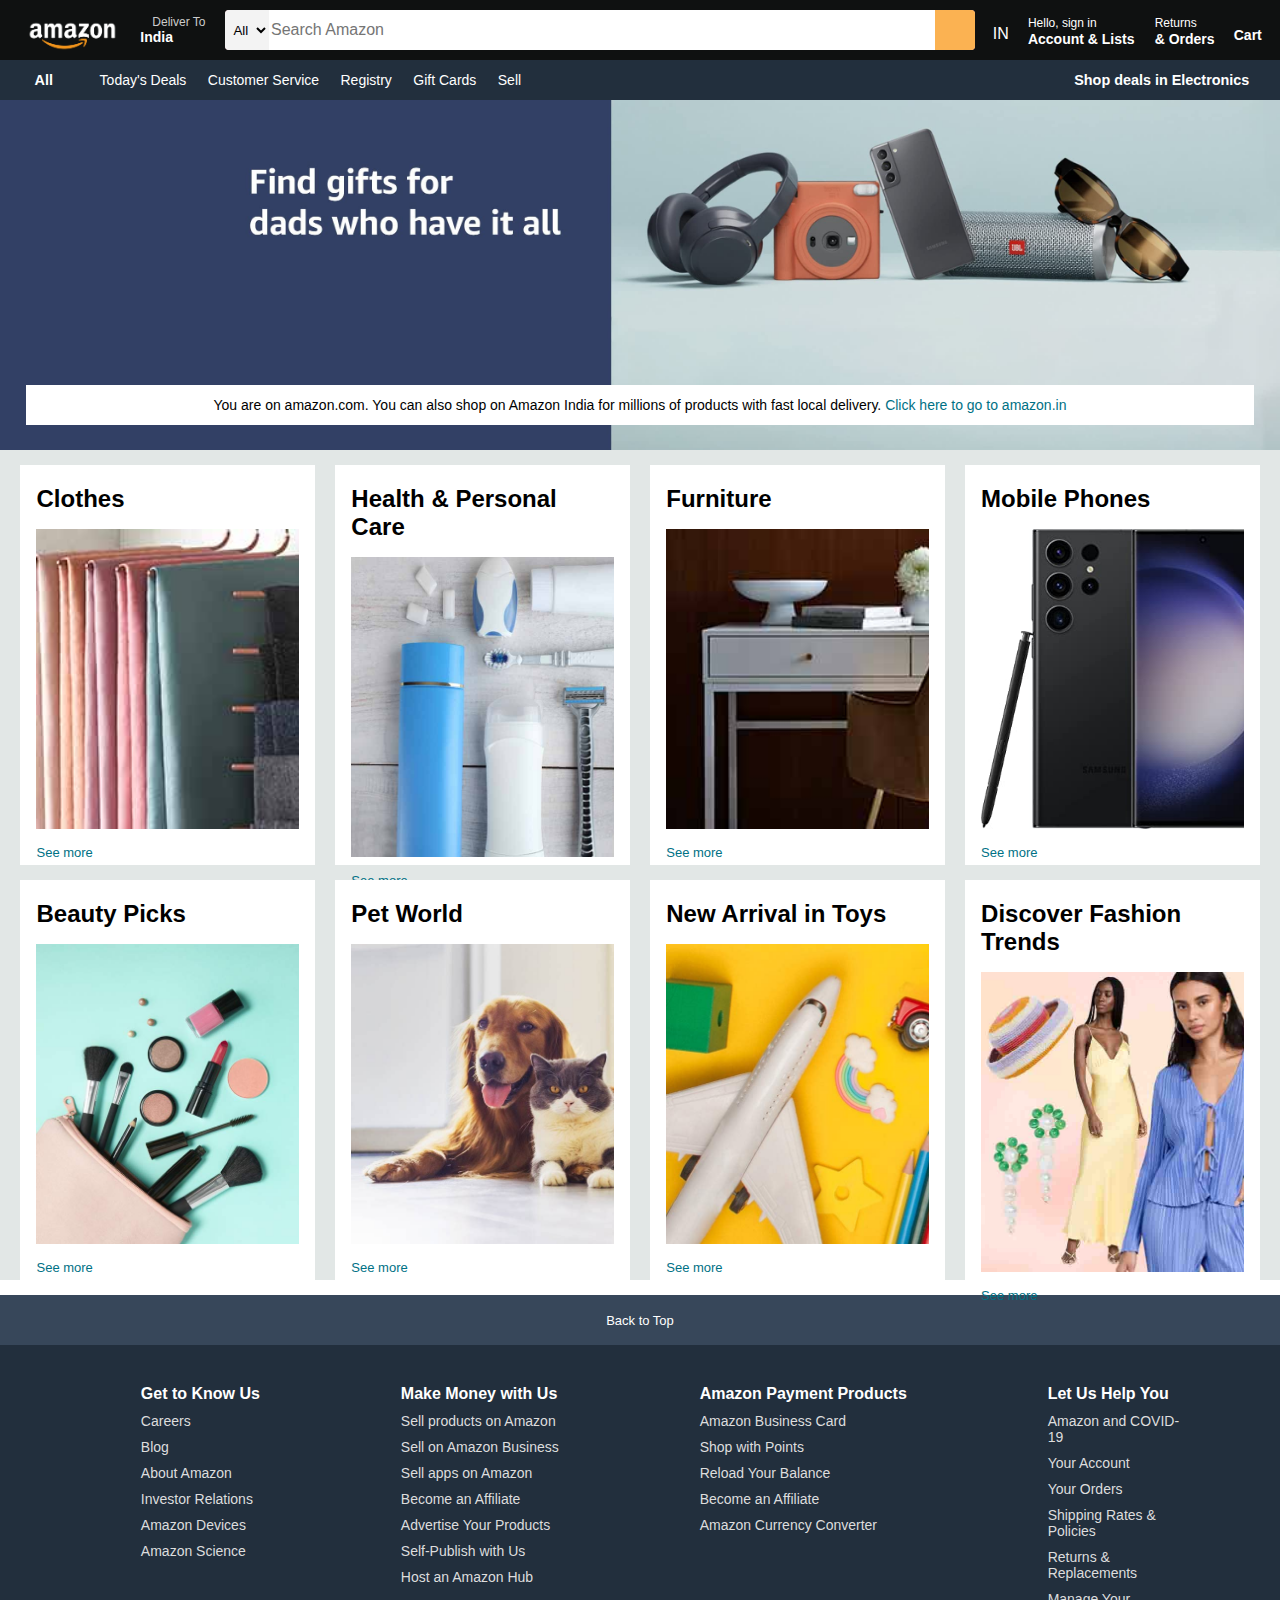
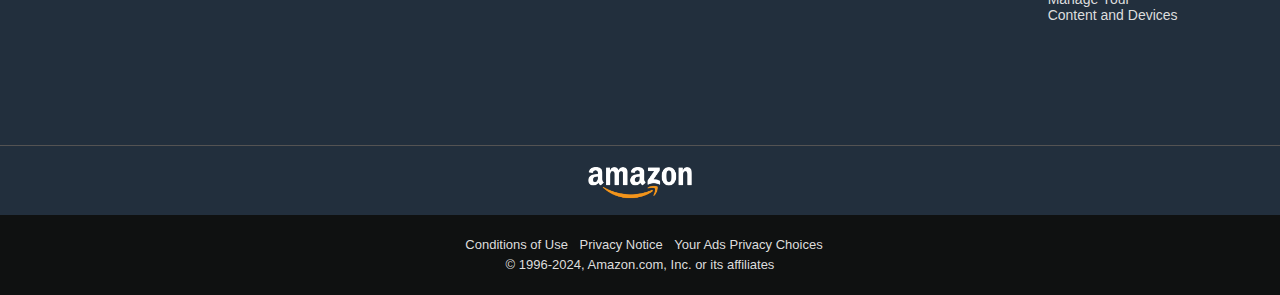
<file: Amazon-Clone Project/index.html>
<!DOCTYPE html>
<html lang="en">

<head>
    <meta charset="UTF-8">
    <meta name="viewport" content="width=device-width, initial-scale=1.0">
    <link rel="stylesheet" href="index.css">
    <link rel="stylesheet" href="https://cdnjs.cloudflare.com/ajax/libs/font-awesome/6.5.1/css/all.min.css"
        integrity="sha512-DTOQO9RWCH3ppGqcWaEA1BIZOC6xxalwEsw9c2QQeAIftl+Vegovlnee1c9QX4TctnWMn13TZye+giMm8e2LwA=="
        crossorigin="anonymous" referrerpolicy="no-referrer" />
    <title>Amazon</title>
</head>

<body>
    <header>
        <div class="navbar">
            <div class="navlogo border">
                <div class="logo"></div>
            </div>

            <div class="address border">
                <p class="first_add">Deliver To</p>
                <div class="icon">
                    <i class="fa-solid fa-location-dot"></i>
                    <p class="second_add">India</p>
                </div>
            </div>

            <div class="navsearch">
                <select class="search_select">
                    <option>All</option>
                </select>
                <input placeholder="Search Amazon" class="search_input">

                <div class="search_icon">
                    <i class="fa-solid fa-magnifying-glass"></i>
                </div>
            </div>

            <div class="location">
                <i class="fa-solid fa-globe"></i>
                IN
            </div>

            <div class="sign_in border">
                <p><span>Hello, sign in</span></p>
                <p class="nav_second">Account & Lists</p>
            </div>

            <div class="return border">
                <p><span>Returns</span></p>
                <p class="nav_second">& Orders </p>
            </div>

            <div class="nav_cart">
                <i class="fa-solid fa-cart-shopping"></i>
                Cart
            </div>
        </div>

        <div class="panel">
            <div class="panel_all">
                <i class="fa-solid fa-bars"></i>
                All
            </div>

            <div class="panel_options">
                <p class="border">Today's Deals</p>
                <p class="border">Customer Service</p>
                <p class="border">Registry</p>
                <p class="border"> Gift Cards</p>
                <p class="border"> Sell</p>
            </div>

            <div class="deals">
                Shop deals in Electronics
            </div>
        </div>
    </header>

    <div class="hero_section">
        <div class="hero_msg">
            <p>You are on amazon.com. You can also shop on Amazon India for millions of products with fast local
                delivery. <a>Click here to go to amazon.in</a></p>
        </div>
    </div>

    <div class="content_section">
        <div class="box">
            <div class="box_content">
                <h2>Clothes</h2>
                <div class="box_img" style="background-image: url(box1_image.jpg);"></div>
                <p>See more</p>
            </div>
        </div>

        <div class="box">
            <div class="box_content">
                <h2>Health & Personal Care</h2>
                <div class="box_img" style="background-image: url(box2_image.jpg);"></div>
                <p>See more</p>
            </div>
        </div>

        <div class="box">
            <div class="box_content">
                <h2>Furniture</h2>
                <div class="box_img" style="background-image: url(box3_image.jpg);"></div>
                <p>See more</p>
            </div>
        </div>

        <div class="box">
            <div class="box_content">
                <h2>Mobile Phones</h2>
                <div class="box_img" style="background-image: url(box4_image.jpg);"></div>
                <p>See more</p>
            </div>
        </div>

        <div class="box">
            <div class="box_content">
                <h2>Beauty Picks</h2>
                <div class="box_img" style="background-image: url(box5_image.jpg);"></div>
                <p>See more</p>
            </div>
        </div>

        <div class="box">
            <div class="box_content">
                <h2>Pet World</h2>
                <div class="box_img" style="background-image: url(box6_image.jpg);"></div>
                <p>See more</p>
            </div>
        </div>

        <div class="box">
            <div class="box_content">
                <h2>New Arrival in Toys</h2>
                <div class="box_img" style="background-image: url(box7_image.jpg);"></div>
                <p>See more</p>
            </div>
        </div>

        <div class="box">
            <div class="box_content">
                <h2>Discover Fashion Trends</h2>
                <div class="box_img" style="background-image: url(box8_image.jpg);"></div>
                <p>See more</p>
            </div>
        </div>

    </div>

    <footer>
        <div class="foot_panel1">
            Back to Top
        </div>

        <div class="foot_panel2">
            <ul>
                <p>Get to Know Us</p>
                <a>Careers</a>
                <a>Blog</a>
                <a>About Amazon</a>
                <a>Investor Relations</a>
                <a>Amazon Devices</a>
                <a>Amazon Science</a>
            </ul>

            <ul>
                <p>Make Money with Us</p>
                <a>Sell products on Amazon</a>
                <a>Sell on Amazon Business</a>
                <a>Sell apps on Amazon</a>
                <a>Become an Affiliate</a>
                <a>Advertise Your Products</a>
                <a>Self-Publish with Us</a>
                <a>Host an Amazon Hub</a>
            </ul>

            <ul>
                <p>Amazon Payment Products</p>
                <a>Amazon Business Card</a>
                <a>Shop with Points</a>
                <a>Reload Your Balance</a>
                <a>Become an Affiliate</a>
                <a> Amazon Currency Converter</a>
            </ul>

            <ul>
                <p>Let Us Help You</p>
                <a>
                    <pre>Amazon and COVID-
19</pre>
                </a>
                <a>Your Account</a>
                <a>Your Orders</a>
                <a>
                    <pre>Shipping Rates & 
Policies</pre>
                </a>
                <a>
                    <pre>Returns & 
Replacements</pre>
                </a>
                <a>
                    <pre>Manage Your 
Content and Devices</pre>
                </a>
            </ul>

        </div>

        <div class="foot_panel3">
            <div class="logo"></div>
        </div>

        <div class="foot_panel4">
            <div class="pages">
                <a>Conditions of Use</a>
                <a>Privacy Notice</a>
                <a>Your Ads Privacy Choices</a>
                <i class="fa-solid fa-toggle-off"></i>
            </div>

            <div class="copyright">
                © 1996-2024, Amazon.com, Inc. or its affiliates
            </div>
        </div>
    </footer>
</body>

</html>
</file>
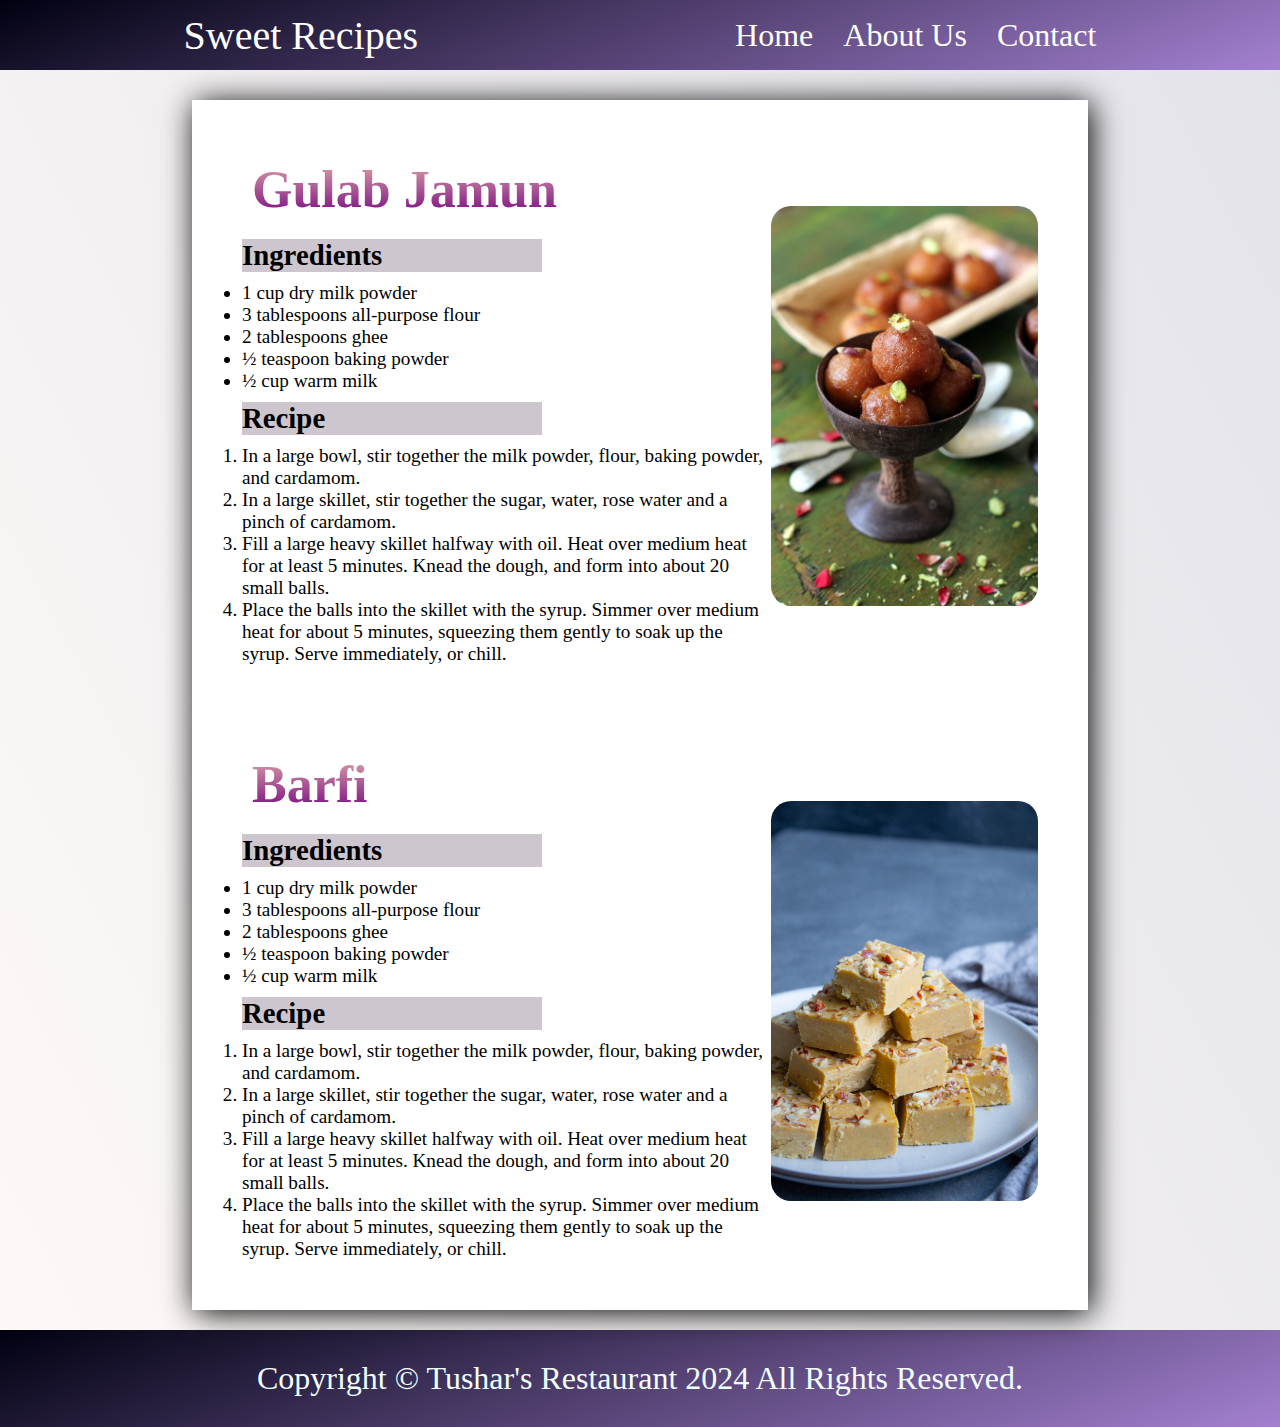
<file: Recipe Project/index.html>
<!DOCTYPE html>
<html lang="en">

<head>
    <meta charset="UTF-8">
    <meta name="viewport" content="width=device-width, initial-scale=1.0">
    <title>Document</title>
    <link rel="stylesheet" href="index.css">
</head>

<body>
    <div class="container">
        <header>
            <div class="navContainer">
                <nav>
                    <ul id="navList">
                        <li>
                            <p id="brandname">Sweet Recipes</p>
                        </li>

                        <li>
                            <div id="navItems">
                                <a href="">Home</a>
                                <a href="">About Us</a>
                                <a href="">Contact</a>
                            </div>

                        </li>


                    </ul>
                </nav>
            </div>
        </header>

        <main>
            <div class="contentBox">
                <!-- item1 -->
                <section>
                    <div class="item">
                        <div class="leftBox">
                            <h2>Gulab Jamun</h2>
                            <div>
                                <h3>Ingredients</h3>
                                <ul class="ingBox">
                                    <li>1 cup dry milk powder</li>
                                    <li>3 tablespoons all-purpose flour</li>
                                    <li>2 tablespoons ghee</li>
                                    <li>½ teaspoon baking powder</li>
                                    <li>½ cup warm milk</li>
                                </ul>
                            </div>
                            <div>
                                <h3>Recipe</h3>
                                <ol class="recBox">
                                    <li>In a large bowl, stir together the milk powder, flour, baking powder, and
                                        cardamom.
                                    </li>
                                    <li>In a large skillet, stir together the sugar, water, rose water and a pinch of
                                        cardamom.</li>
                                    <li>Fill a large heavy skillet halfway with oil. Heat over medium heat for at least
                                        5
                                        minutes. Knead the dough, and form into about 20 small balls.</li>
                                    <li>Place the balls into the skillet with the syrup. Simmer over medium heat for
                                        about 5
                                        minutes, squeezing them gently to soak up the syrup. Serve immediately, or
                                        chill.
                                    </li>
                                </ol>
                            </div>


                        </div>
                        <div class="rightBox">
                            <img src="bread-gulab-jamun-recipe.jpg" alt="">
                        </div>
                    </div>
                </section>

                <section>
                    <div class="item">
                        <div class="leftBox">
                            <h2>Barfi</h2>
                            <div>
                                <h3>Ingredients</h3>
                                <ul class="ingBox">
                                    <li>1 cup dry milk powder</li>
                                    <li>3 tablespoons all-purpose flour</li>
                                    <li>2 tablespoons ghee</li>
                                    <li>½ teaspoon baking powder</li>
                                    <li>½ cup warm milk</li>
                                </ul>
                            </div>
                            <div>
                                <h3>Recipe</h3>
                                <ol class="recBox">
                                    <li>In a large bowl, stir together the milk powder, flour, baking powder, and
                                        cardamom.
                                    </li>
                                    <li>In a large skillet, stir together the sugar, water, rose water and a pinch of
                                        cardamom.</li>
                                    <li>Fill a large heavy skillet halfway with oil. Heat over medium heat for at least
                                        5
                                        minutes. Knead the dough, and form into about 20 small balls.</li>
                                    <li>Place the balls into the skillet with the syrup. Simmer over medium heat for
                                        about 5
                                        minutes, squeezing them gently to soak up the syrup. Serve immediately, or
                                        chill.
                                    </li>
                                </ol>
                            </div>


                        </div>
                        <div class="rightBox">
                            <img src="Magaz-5-of-5-2-960x1440.jpg" alt="Barfi">
                        </div>
                    </div>
                </section>
            </div>
        </main>

        <footer>
            <div class="footerBox">
                <p>Copyright &copy; Tushar's Restaurant 2024 All Rights Reserved.</p>
            </div>
        </footer>

    </div>
</body>

</html>
</file>
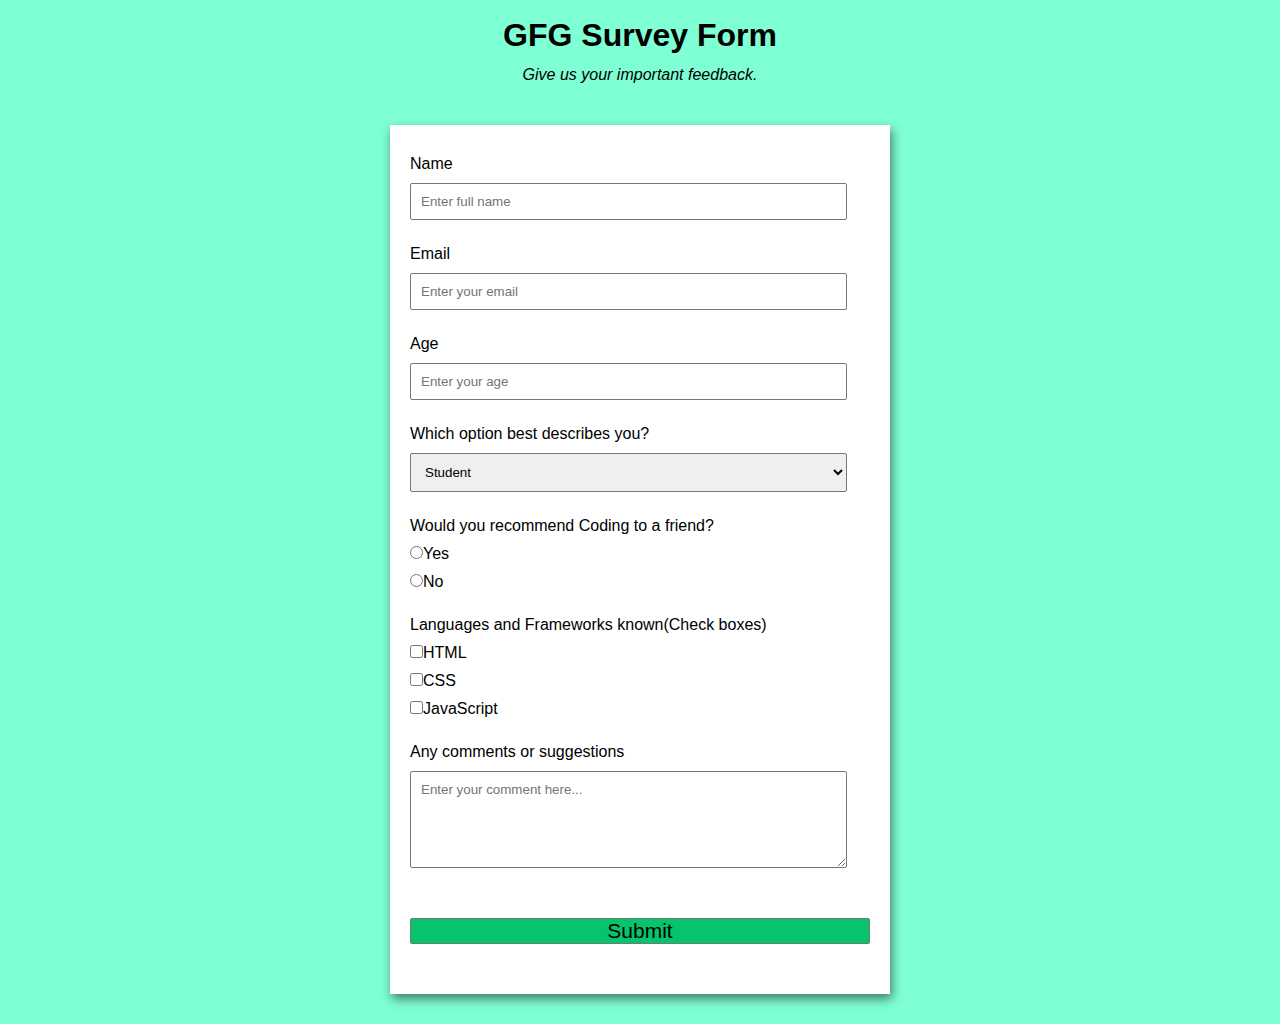
<file: Survey-Form/index.html>
<!DOCTYPE html>
<html lang="en">

<head>
    <meta charset="UTF-8">
    <meta name="viewport" content="width=device-width, initial-scale=1.0">
    <link rel="stylesheet" href="index.css">
    <title>Survey Form</title>
</head>

<body>
    <header>
        <h1 id="title">GFG Survey Form</h1>
        <p id="description">Give us your important feedback.</p>
    </header>

    <main>
        <form action="#" id="survey-form">
            <div class="form-control">
                <label for="name" id="name-label">Name</label>
                <input type="text" id="name" placeholder="Enter full name" required>
            </div>

            <div class="form-control">
                <label for="email" id="email-label">Email</label>
                <input type="email" id="email" placeholder="Enter your email" required>
            </div>

            <div class="form-control">
                <label for="number" id="number-label">Age</label>
                <input type="number" id="number" min="18" max="80" placeholder="Enter your age" required>
            </div>

            <div class="form-control">
                <label for="dropdown" id="dropdown">Which option best describes you?</label>
                <select name="dropdown" id="dropdown">
                    <option value="0">Student</option>
                    <option value="1">Employee</option>
                    <option value="2">Freelancer</option>
                </select>
            </div>


            <div class="form-control">
                <label>Would you recommend Coding
                    to a friend?</label>

                <label for="radio1">
                    <input type="radio" name="radio" value="yes" id="radio1">Yes
                </label>

                <label for="radio2">
                    <input type="radio" name="radio" value="no" id="radio2">No
                </label>
            </div>



            <div class="form-control">
                <label for="fl">Languages and Frameworks known(Check boxes)</label>


                <label for="fl">
                    <input type="checkbox" name="fl" value="html" id="fl">HTML
                </label>


                <label for="sl">
                    <input type="checkbox" name="sl" value="css" id="sl">CSS
                </label>


                <label for="tl">
                    <input type="checkbox" name="tl" value="js" id="tl">JavaScript
                </label>
            </div>

            <div class="form-control">
                <label for="textarea">Any comments or suggestions</label>
                <textarea name="textarea" id="textarea" cols="32" rows="5"
                    placeholder="Enter your comment here..."></textarea>
            </div>

            <button id="submit">Submit</button>
        </form>
    </main>


</body>

</html>
</file>
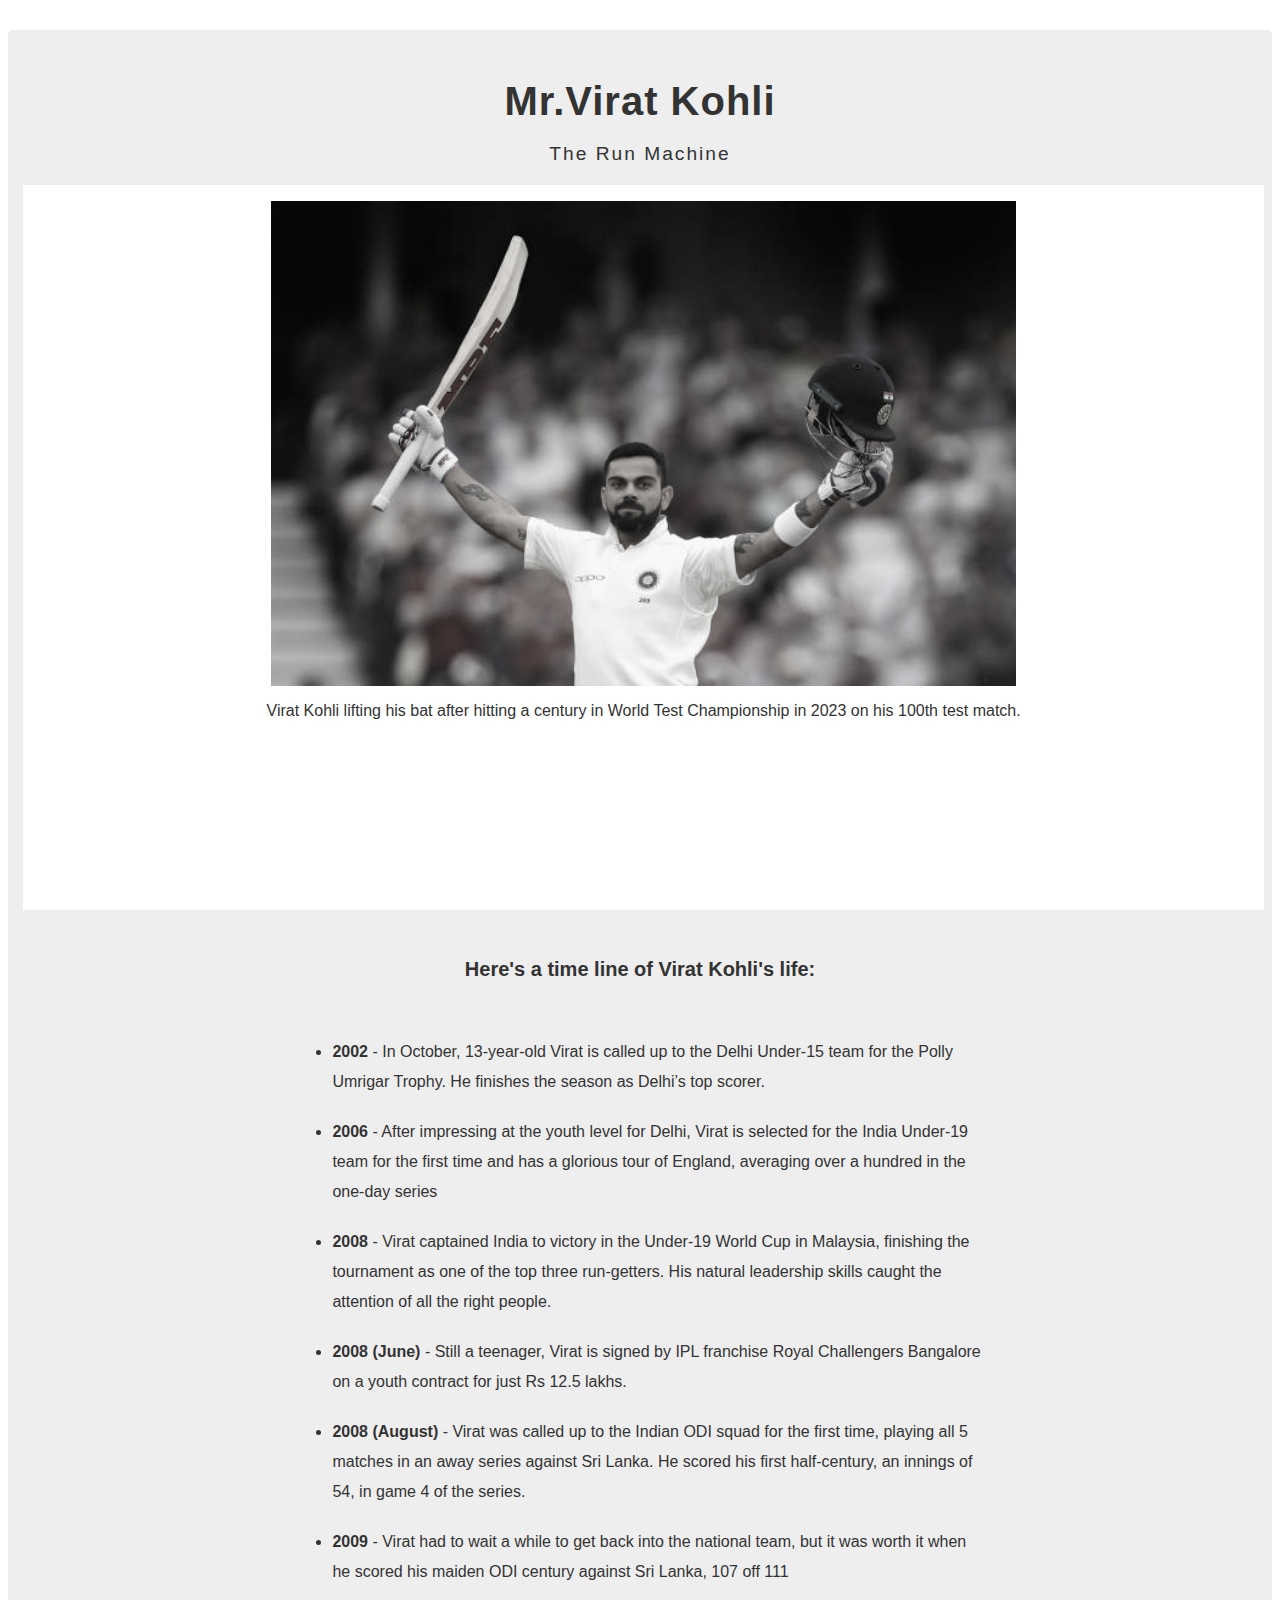
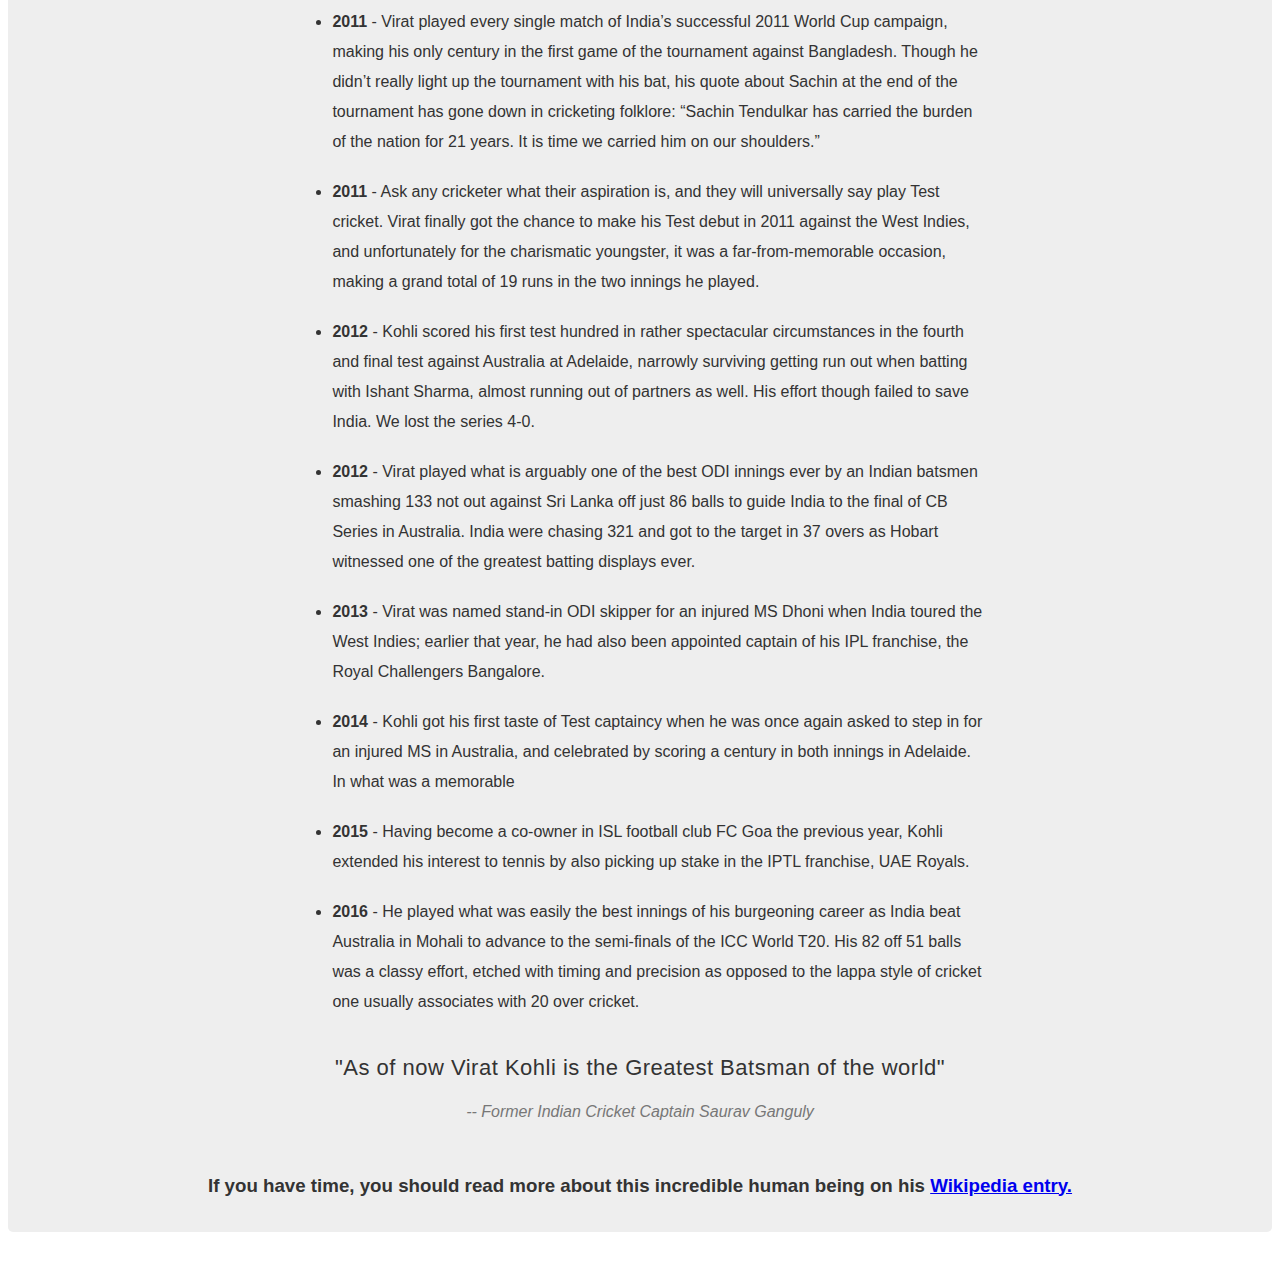
<file: Tribute Page/index.html>
<!DOCTYPE html>
<html lang="en">

<head>
    <meta charset="UTF-8">
    <meta name="viewport" content="width=device-width, initial-scale=1.0">
    <link rel="stylesheet" href="index.css">
    <title>A Tribute to Mr Virat Kohli.</title>
</head>

<body>
    <main id="main">
        <header id="header">
            <h1 id="title">Mr.Virat Kohli</h1>
            <p id="description">The Run Machine</p>
        </header>

        <div id="img-div">
            <img src="virat.jpg" alt="image of virat kohli" id="image">
            <div id="img-caption">
                <caption id="img-caption">Virat Kohli lifting his bat after hitting a century in World Test Championship in
                    2023 on his 100th test match.</caption>
            </div>
        </div>
        

        <section id="tribute-info">
            <h3 id="Section_header">Here's a time line of Virat Kohli's life:</h3>
            <ul>
                <li><strong>2002</strong> - In October, 13-year-old Virat is called up to the Delhi Under-15 team for
                    the
                    Polly Umrigar Trophy. He finishes the season as Delhi’s top scorer.</li>
                <li><strong>2006</strong> - After impressing at the youth level for Delhi, Virat is selected for the
                    India Under-19 team for the first time and has a glorious tour of England, averaging over a hundred
                    in the one-day series</li>
                <li><strong>2008</strong> - Virat captained India to victory in the Under-19 World Cup in Malaysia,
                    finishing the tournament as one of the top three run-getters. His natural leadership skills caught
                    the attention of all the right people.</li>
                <li><strong>2008 (June)</strong> - Still a teenager, Virat is signed by IPL franchise Royal Challengers
                    Bangalore on a youth contract for just Rs 12.5 lakhs.</li>
                <li><strong>2008 (August)</strong> - Virat was called up to the Indian ODI squad for the first time,
                    playing all 5 matches in an away series against Sri Lanka. He scored his first half-century, an
                    innings of 54, in game 4 of the series.</li>
                <li><strong>2009</strong> - Virat had to wait a while to get back into the national team, but it was
                    worth it when he scored his maiden ODI century against Sri Lanka, 107 off 111</li>
                <li><strong>2011</strong> - Virat played every single match of India’s successful 2011 World Cup
                    campaign, making his only century in the first game of the tournament against Bangladesh. Though he
                    didn’t really light up the tournament with his bat, his quote about Sachin at the end of the
                    tournament has gone down in cricketing folklore: “Sachin Tendulkar has carried the burden of the
                    nation for 21 years. It is time we carried him on our shoulders.”</li>
                <li><strong>2011</strong> - Ask any cricketer what their aspiration is, and they will universally say
                    play Test cricket. Virat finally got the chance to make his Test debut in 2011 against the West
                    Indies, and unfortunately for the charismatic youngster, it was a far-from-memorable occasion,
                    making a grand total of 19 runs in the two innings he played.</li>
                <li><strong>2012</strong> - Kohli scored his first test hundred in rather spectacular circumstances in
                    the fourth and final test against Australia at Adelaide, narrowly surviving getting run out when
                    batting with Ishant Sharma, almost running out of partners as well. His effort though failed to save
                    India. We lost the series 4-0.</li>
                <li><strong>2012</strong> - Virat played what is arguably one of the best ODI innings ever by an Indian
                    batsmen smashing 133 not out against Sri Lanka off just 86 balls to guide India to the final of CB
                    Series in Australia. India were chasing 321 and got to the target in 37 overs as Hobart witnessed
                    one of the greatest batting displays ever.</li>
                <li><strong>2013</strong> - Virat was named stand-in ODI skipper for an injured MS Dhoni when India
                    toured the West Indies; earlier that year, he had also been appointed captain of his IPL franchise,
                    the Royal Challengers Bangalore.</li>
                <li><strong>2014</strong> - Kohli got his first taste of Test captaincy when he was once again asked to
                    step in for an injured MS in Australia, and celebrated by scoring a century in both innings in
                    Adelaide. In what was a memorable</li>
                <li><strong>2015</strong> - Having become a co-owner in ISL football club FC Goa the previous year,
                    Kohli extended his interest to tennis by also picking up stake in the IPTL franchise, UAE Royals.
                </li>
                <li><strong>2016</strong> - He played what was easily the best innings of his burgeoning career as India
                    beat Australia in Mohali to advance to the semi-finals of the ICC World T20. His 82 off 51 balls was
                    a classy effort, etched with timing and precision as opposed to the lappa style of cricket one
                    usually associates with 20 over cricket.</li>
            </ul>
            <p class="footer head">"As of now Virat Kohli is the Greatest Batsman of the world"</p>
            <cite class="footer author">-- Former Indian Cricket Captain Saurav Ganguly</cite>
        </section>

        <h3 id="end">If you have time, you should read more about this incredible human being on his <a
                href="https://en.wikipedia.org/wiki/Virat_Kohli" id="tribute-link" target="_blank">Wikipedia entry.</a></h3>


    </main>

</body>

</html>
</file>
<file: Amazon-Clone Project/index.css>
* {
    margin: 0;
    font-family: Arial;
    box-sizing: border-box;
}

.navbar {
    height: 60px;
    background-color: #0f1111;
    color: white;
    display: flex;
    align-items: center;
    justify-content: space-evenly;
}

/* Box 1 */

.navlogo {
    height: 50px;
    width: 100px;
}

.logo {
    background-image: url("amazon_logo.png");
    background-size: cover;
    height: 60px;
    width: 100%;
}

.border {
    border: 1.5px solid transparent;
}

.border:hover {
    border: 1.5px solid white;
    border-radius: 3px;
}

/* Box 2 */

.icon {
    display: flex;
    align-items: center;
}

.first_add {
    color: #CCCCCC;
    font-size: 0.75rem;
    margin-left: 15px;
}

.second_add {
    color: #FFFFFF;
    font-weight: 600;
    font-size: 0.875rem;
    margin-left: 3px;
}

/* Box 3 */

.navsearch {
    display: flex;
    justify-content: space-evenly;
    width: 750px;
    height: 40px;
    background-color: pink;
    border-radius: 4px;
}

.search_select {
    background-color: #f3f3f3;
    width: 50px;
    text-align: center;
    border-top-left-radius: 4px;
    border-bottom-left-radius: 4px;
    border: none;
}

.search_input {
    width: 100%;
    font-size: 1rem;
    border: none;
}

.search_icon {
    width: 45px;
    display: flex;
    justify-content: center;
    align-items: center;
    font-size: 1.2rem;
    background-color: #fbb252;
    border-top-right-radius: 4PX;
    border-bottom-right-radius: 4PX;
    color: #0f1111;
}

.navsearch:hover {
    border: 2px solid orange;
}

.location i {
    font-size: 25px;
}



/* Box 4 */

span {
    font-size: 0.75rem;
}

.nav_second {
    font-size: 0.875rem;
    font-weight: 700;
}

/* Box 6 */

.nav_cart i {
    font-size: 30px;
}

.nav_cart {
    font-size: 0.875rem;
    font-weight: 700;
}


.panel {
    height: 40px;
    background-color: #222f3d;
    display: flex;
    color: white;
    justify-content: space-evenly;
    align-items: center;
}

.panel_all {
    display: flex;
    font-size: 0.9rem;
    font-weight: 700;
    gap: 4px;
}

.panel_all i {
    font-size: 20px;
}

.panel_options p {
    display: inline;
    font-size: 0.875rem;
    margin-left: 15px;
}

.panel_options {
    width: 75%;
}

.deals {
    font-size: 0.9rem;
    font-weight: 700;
}

/* Hero Section  */

.hero_section {
    background-image: url(hero_image.jpg);
    height: 350px;
    background-size: cover;
    display: flex;
    justify-content: center;
    align-items: end;
}

.hero_msg {
    color: black;
    background-color: white;
    height: 40px;
    display: flex;
    justify-content: center;
    align-items: center;
    width: 96%;
    margin-bottom: 25px;
}

.hero_msg a {
    color: #007185;
    font-size: 0.875rem;
}

.hero_msg a:hover {
    text-decoration: underline;
    color: rgb(215, 107, 39);
    cursor: pointer;
}

.hero_msg p {
    font-size: 0.875rem;
}


/* Content Section */

.content_section {
    display: flex;
    flex-wrap: wrap;
    justify-content: space-evenly;
    background-color: #e2e7e6;
}

.box {
    height: 400px;
    width: 23%;
    background-color: white;
    margin-top: 15px;
    padding: 20px 0px 15px;
}

.box_img {
    height: 300px;
    background-size: cover;
    margin-top: 1rem;
    margin-bottom: 1rem;
}

.box_content {
    margin-left: 1rem;
    margin-right: 1rem;
}

.box_content p {
    color: #007185;
    font-size: 0.813rem;
}

.box_content p:hover{
    color: orangered;
    text-decoration: underline;
    cursor: pointer;
}

/* Footer Section */

footer {
    margin-top: 15px;
}

.foot_panel1 {
    display: flex;
    background-color: #37475a;
    justify-content: center;
    align-items: center;
    height: 50px;
    color: white;
    font-size: 0.813rem;
}

.foot_panel2 {
    background-color: #222f3d;
    color: white;
    height: 400px;
    display: flex;
    justify-content: space-evenly;
}

ul {
    margin-top: 40px;
}

ul a {
    display: block;
    font-size: 0.875rem;
    margin-top: 10px;
    color: #dddddd;
}

ul p {
    font-weight: 700;
}

.foot_panel3 {
    background-color: #222f3d;
    border-top: 0.15px solid rgb(84, 83, 83);
    color: white;
    height: 70px;
    display: flex;
    justify-content: center;
    align-items: center;
}

.foot_panel3 .logo {
    background-image: url("amazon_logo.png");
    background-size: cover;
    height: 70px;
    width: 130px;
}

.foot_panel4 {
    background-color: #0f1111;
    height: 80px;
    color: #dddddd;
    font-size: 0.813rem;
    text-align: center;
}

.pages {
    padding-top: 20px;
}

.copyright {
    padding-top: 4px;
}

.pages a {
    margin-left: 8px;
}

.foot_panel4 i {
    font-size: 1rem;
    text-align: center;
}

.pages a:hover {
    text-decoration: underline;
    cursor: pointer;
}

.foot_panel2 ul a:hover {
    text-decoration: underline;
    cursor: pointer;
}
</file>
<file: Recipe Project/index.css>
* {
    margin: 0px;
    padding: 0px;
    box-sizing: border-box;
}

.container {
    height: 100vh;
    width: 100vw;
    background-image: linear-gradient(62deg, #fef9f7 0%, #e3e3ea 100%);
    height: 100%;
}
.container::-webkit-scrollbar {
    display: none;
}
.navContainer {
    background-image: linear-gradient(160deg, #010111 0%, #a380d0 100%);

    width: 100vw;
    min-height: 70px;
    display: flex;
    justify-content: center;
    align-items: center;
}

nav {
    width: 100%;
}

#navList {
    padding: 10px;
    margin-left: 15px;
    margin-right: 15px;
    font-size: 2rem;
    display: flex;
    justify-content: space-around;
}


#navList {
    list-style: none;
}


#brandname {
    font-size: 2.5rem;
    color: white;
}

a {
    text-decoration: none;
    color: white;
}

#navItems {
    margin-top: 5px;
    display: flex;
    gap: 30px;
}

.contentBox {
    width: 70%;
    margin: auto;
    /* border: 1px solid black; */
    background-color: white;
    display: flex;
    flex-direction: column;
    gap: 20px;
    padding: 20px;
    box-shadow: 3px 3px 30px black;
    position: relative;
    top: 30px;
}

.footerBox {
    display: flex;
    justify-content: center;
    padding-top: 30px;
    padding-bottom: 30px;
    margin-top: 50px;
    width: 100%;
    background-image: linear-gradient(160deg, #010111 0%, #a380d0 100%);


}


.footerBox p {
    color: azure;
    font-size: 2rem;
}

.item {
    display: flex;
    align-items: center;
    margin: 30px;

}

.rightBox img {
    height: 400px;
    border-radius: 20px;
    transition: all 0.5s linear;
}

.rightBox img:hover {
    transform: scale(0.9);
}

.leftBox {
    display: flex;
    flex-direction: column;
    gap: 10px;
}

.leftBox h2 {
    text-decoration:underline;
    margin: 10px;
    font-size: 52px;
  background: -webkit-linear-gradient(#dfa8a8, #730380);
  -webkit-background-clip: text;
  -webkit-text-fill-color: transparent;
}

.leftBox h3 {
    font-size: 1.8rem;
    background-color: rgb(206, 198, 206);
    width: 300px;
    margin-bottom: 10px;
}

.ingBox {
    font-size: 1.2rem;
}

.recBox {
    font-size: 1.2rem;
}
</file>
<file: Survey-Form/index.css>
* {
    margin: 0;
    padding: 0;
    box-sizing: border-box;
    font-family: Verdana, Geneva, Tahoma, sans-serif;
}

body {
    background-color: aquamarine;
}

header {
    text-align: center;
    margin-top: 15px;
    line-height: 2.5rem;
}

#description {
    font-style: italic;
}

main {
    background-color: #fff;
    max-width: 500px;
    margin: 30px auto;
    padding: 30px 20px;
    box-shadow: 2px 5px 10px rgba(0, 0, 0, 0.5);
}

.form-control {
    text-align: left;
    margin-bottom: 25px;
}

.form-control label {
    display: block;
    margin-bottom: 10px;
}

.form-control input,
.form-control select,
.form-control textarea {
    border: 1px solid #777;
    border-radius: 2px;
    font-family: inherit;
    padding: 10px;
    display: block;
    width: 95%;
}

.form-control input[type="radio"],
.form-control input[type="checkbox"] {
    display: inline-block;
    width: auto;
}

button {
    background-color: #05c46b;
    border: 1px solid #777;
    border-radius: 2px;
    font-family: inherit;
    font-size: 21px;
    display: block;
    width: 100%;
    margin-top: 50px;
    margin-bottom: 20px;
}
</file>
<file: Tribute Page/index.css>
* {
    box-sizing: border-box;
    font-family: Arial, Helvetica, sans-serif;
}

main {
    background-color: #EEEEEE;
    width: 100%;
    height: auto;
    color: #333333;
    margin-top: 30px;
    margin-bottom: 30px;
    border: none;
    border-radius: 5px;
}

#header {
    display: flex;
    flex-direction: column;
    align-items: center;
}

#title {
    margin-top: 3.5rem;
    font-size: 2.5rem;
    letter-spacing: 1px;
    line-height: 30px;
}

#description {
    font-size: 1.2rem;
    margin: 0;
    padding: 0;
    letter-spacing: 2px;
}

#img-div {
    margin-top: 20px;
    margin-left: 15px;
    width: 98.2%;
    height: 725px;
    background-color: #FFFFFF;
    text-align: center;
}

#image {
    display: block;
    width: 60%;
    max-width: 100%;
    height: auto;
    margin: 0 auto;
    padding-top: 1rem;
    filter: grayscale(90%);
    margin-bottom: 1rem;
}


#tribute-info {
    display: flex;
    flex-direction: column;
    align-items: center;
}

#Section_header {
    padding-top: 28px;
    font-size: 20px;
}

ul {
    width: 55%;
    font-size: 16px;
}

ul>li {
    margin-top: 20px;
    line-height: 30px;
}

.head {
    font-size: 22px;
    letter-spacing: 0.5px;
}

.author {
    font-size: 16px;
    color: #777777;
}

#end {
    text-align: center;
    padding: 35px;
}
</file>
